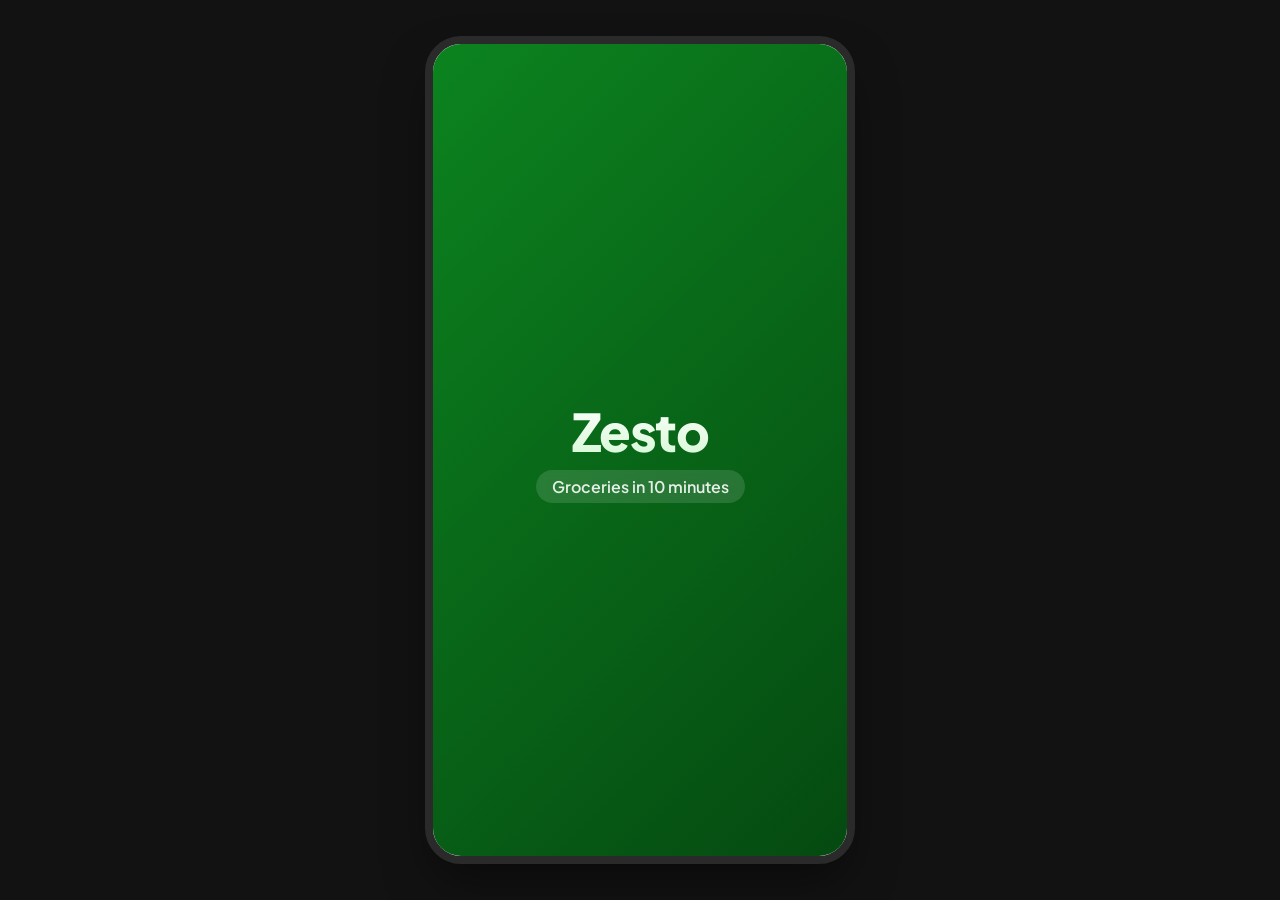
<file: index.html>
<!DOCTYPE html>
<html lang="en">
<head>
    <meta charset="UTF-8">
    <meta name="viewport" content="width=device-width, initial-scale=1.0, maximum-scale=1.0, user-scalable=no">
    <title>Zesto - Instant Grocery App</title>
    <!-- Google Material Symbols -->
    <link rel="stylesheet" href="https://fonts.googleapis.com/css2?family=Material+Symbols+Outlined:opsz,wght,FILL,GRAD@20..48,100..700,0..1,-50..200" />
    <!-- Google Fonts -->
    <link rel="preconnect" href="https://fonts.googleapis.com">
    <link rel="preconnect" href="https://fonts.gstatic.com" crossorigin>
    <link href="https://fonts.googleapis.com/css2?family=Plus+Jakarta+Sans:wght@400;500;600;700;800&display=swap" rel="stylesheet">

    <style>
        :root {
            --primary-green: #0c831f;
            --primary-green-light: #e8f5e9;
            --accent-yellow: #ffc107;
            --bg-color: #f4f6f8;
            --card-bg: #ffffff;
            --text-main: #1c1c1c;
            --text-muted: #666666;
            --border-color: #f0f0f0;
            --shadow-soft: 0 4px 20px rgba(0, 0, 0, 0.06);
            --shadow-float: 0 8px 30px rgba(12, 131, 31, 0.15);
            --radius-lg: 16px;
            --radius-md: 12px;
            --radius-sm: 8px;
        }

        * {
            box-sizing: border-box;
            margin: 0;
            padding: 0;
            font-family: 'Plus Jakarta Sans', -apple-system, BlinkMacSystemFont, sans-serif;
            -webkit-tap-highlight-color: transparent;
        }

        body {
            background-color: #121212;
            display: flex;
            justify-content: center;
            align-items: center;
            min-height: 100vh;
        }

        /* Mobile App Frame Mockup for Desktop, Fullscreen on Mobile */
        .app-container {
            width: 100%;
            max-width: 430px;
            height: 100vh;
            max-height: 900px;
            background-color: var(--bg-color);
            position: relative;
            overflow: hidden;
            box-shadow: 0 25px 50px -12px rgba(0, 0, 0, 0.5);
            border-radius: 0;
        }

        @media (min-width: 480px) {
            .app-container {
                border-radius: 36px;
                height: 92vh;
                border: 8px solid #2a2a2a;
            }
        }

        /* Page Navigation Control */
        .page-screen {
            position: absolute;
            top: 0;
            left: 0;
            width: 100%;
            height: 100%;
            background-color: var(--bg-color);
            display: none;
            flex-direction: column;
            overflow-y: auto;
            opacity: 0;
            transition: opacity 0.25s ease-in-out;
        }

        .page-screen.active {
            display: flex;
            opacity: 1;
            z-index: 10;
        }

        /* ==========================================
           1. SPLASH SCREEN
           ========================================== */
        #splashScreen {
            background: linear-gradient(135deg, #0c831f 0%, #054a11 100%);
            color: white;
            justify-content: center;
            align-items: center;
            text-align: center;
        }

        .splash-logo-container {
            animation: pulse 2s infinite ease-in-out;
        }

        .brand-name {
            font-size: 52px;
            font-weight: 800;
            letter-spacing: -1.5px;
            background: linear-gradient(180deg, #ffffff 0%, #d4f8d3 100%);
            -webkit-background-clip: text;
            -webkit-text-fill-color: transparent;
        }

        .brand-tagline {
            font-size: 16px;
            font-weight: 600;
            opacity: 0.9;
            margin-top: 6px;
            background: rgba(255,255,255,0.15);
            padding: 6px 16px;
            border-radius: 20px;
            backdrop-filter: blur(4px);
        }

        /* ==========================================
           2. LOGIN SCREEN
           ========================================== */
        .login-wrapper {
            padding: 40px 24px;
            height: 100%;
            display: flex;
            flex-direction: column;
            justify-content: space-between;
            background: linear-gradient(180deg, var(--primary-green-light) 0%, #ffffff 40%);
        }

        .login-brand-name {
            font-size: 36px;
            font-weight: 800;
            color: var(--primary-green);
        }

        .login-subtitle {
            font-size: 14px;
            color: var(--text-muted);
            font-weight: 600;
        }

        .login-form-container {
            margin-top: -60px;
        }

        .form-title {
            font-size: 16px;
            font-weight: 700;
            margin-bottom: 12px;
            display: block;
            color: var(--text-main);
        }

        .phone-input-group {
            display: flex;
            align-items: center;
            background: var(--card-bg);
            border: 2px solid var(--border-color);
            border-radius: var(--radius-md);
            padding: 4px 14px;
            transition: all 0.2s ease;
            box-shadow: var(--shadow-soft);
        }

        .phone-input-group:focus-within {
            border-color: var(--primary-green);
        }

        .country-code {
            font-weight: 700;
            font-size: 16px;
            margin-right: 12px;
            color: var(--text-main);
            padding-right: 12px;
            border-right: 1px solid var(--border-color);
        }

        .phone-input {
            border: none;
            outline: none;
            width: 100%;
            padding: 12px 0;
            font-size: 16px;
            font-weight: 600;
            color: var(--text-main);
        }

        .continue-btn {
            width: 100%;
            background: var(--primary-green);
            color: white;
            border: none;
            padding: 16px;
            border-radius: var(--radius-md);
            font-size: 16px;
            font-weight: 700;
            margin-top: 16px;
            cursor: pointer;
            box-shadow: var(--shadow-float);
            transition: transform 0.1s ease;
        }

        .continue-btn:active {
            transform: scale(0.98);
        }

        .login-footer {
            text-align: center;
            font-size: 11px;
            color: var(--text-muted);
            line-height: 1.4;
        }

        /* ==========================================
           3. HOME SCREEN
           ========================================== */
        .home-wrapper {
            flex: 1;
            padding-bottom: 80px;
        }

        .home-header {
            background: white;
            padding: 16px 16px 12px 16px;
            position: sticky;
            top: 0;
            z-index: 5;
            box-shadow: 0 2px 10px rgba(0,0,0,0.03);
        }

        .location-bar {
            display: flex;
            align-items: center;
            gap: 6px;
            font-weight: 700;
            font-size: 14px;
            margin-bottom: 12px;
            color: var(--text-main);
        }

        .search-bar-trigger {
            background: var(--bg-color);
            display: flex;
            align-items: center;
            gap: 10px;
            padding: 12px 16px;
            border-radius: var(--radius-md);
            color: var(--text-muted);
            font-size: 13px;
            font-weight: 500;
            border: 1px solid var(--border-color);
            cursor: pointer;
        }

        .home-content {
            padding: 16px;
            display: flex;
            flex-direction: column;
            gap: 20px;
        }

        .banner-slider {
            background: linear-gradient(135deg, #10b981 0%, #047857 100%);
            color: white;
            padding: 20px;
            border-radius: var(--radius-lg);
            box-shadow: var(--shadow-soft);
        }

        .section-head-title {
            font-size: 16px;
            font-weight: 800;
            margin-bottom: 12px;
            color: var(--text-main);
        }

        .categories-grid {
            display: grid;
            grid-template-columns: repeat(4, 1fr);
            gap: 10px;
        }

        .category-card {
            background: white;
            padding: 12px 6px;
            border-radius: var(--radius-md);
            text-align: center;
            font-size: 11px;
            font-weight: 700;
            box-shadow: var(--shadow-soft);
            display: flex;
            flex-direction: column;
            align-items: center;
            gap: 6px;
        }

        .category-icon {
            font-size: 24px;
        }

        .products-grid {
            display: grid;
            grid-template-columns: repeat(2, 1fr);
            gap: 12px;
        }

        .product-card {
            background: white;
            border-radius: var(--radius-md);
            padding: 12px;
            box-shadow: var(--shadow-soft);
            display: flex;
            flex-direction: column;
            justify-content: space-between;
            border: 1px solid var(--border-color);
        }

        .product-img {
            font-size: 48px;
            text-align: center;
            background: var(--bg-color);
            border-radius: var(--radius-sm);
            padding: 12px;
            margin-bottom: 8px;
        }

        .product-title {
            font-weight: 700;
            font-size: 13px;
            color: var(--text-main);
        }

        .product-weight {
            font-size: 11px;
            color: var(--text-muted);
            margin-top: 2px;
        }

        .product-bottom {
            display: flex;
            justify-content: space-between;
            align-items: center;
            margin-top: 12px;
        }

        .product-price {
            font-weight: 800;
            font-size: 15px;
        }

        .add-btn {
            background: var(--primary-green-light);
            color: var(--primary-green);
            border: 1px solid var(--primary-green);
            padding: 6px 16px;
            border-radius: var(--radius-sm);
            font-weight: 800;
            font-size: 12px;
            cursor: pointer;
        }

        /* Bottom Nav */
        .bottom-nav {
            position: absolute;
            bottom: 0;
            width: 100%;
            background: white;
            display: flex;
            justify-content: space-around;
            padding: 10px 0 14px 0;
            border-top: 1px solid var(--border-color);
            box-shadow: 0 -4px 10px rgba(0,0,0,0.03);
            z-index: 20;
        }

        .nav-item {
            display: flex;
            flex-direction: column;
            align-items: center;
            gap: 4px;
            font-size: 10px;
            font-weight: 600;
            color: var(--text-muted);
            cursor: pointer;
        }

        .nav-item.active {
            color: var(--primary-green);
            font-weight: 800;
        }

        /* ==========================================
           4. SEARCH SCREEN
           ========================================== */
        .search-header {
            display: flex;
            align-items: center;
            gap: 12px;
            padding: 12px 16px;
            background: white;
            border-bottom: 1px solid var(--border-color);
        }

        .back-btn {
            background: none;
            border: none;
            cursor: pointer;
            display: flex;
            align-items: center;
            color: var(--text-main);
        }

        .search-input-box {
            display: flex;
            align-items: center;
            gap: 8px;
            background: var(--bg-color);
            width: 100%;
            padding: 8px 12px;
            border-radius: var(--radius-md);
        }

        .search-input-box input {
            border: none;
            background: transparent;
            outline: none;
            width: 100%;
            font-size: 14px;
            font-weight: 600;
        }

        .search-content {
            padding: 16px;
        }

        .recent-title {
            font-size: 13px;
            font-weight: 700;
            color: var(--text-muted);
            margin-bottom: 12px;
        }

        .recent-tags {
            display: flex;
            flex-wrap: wrap;
            gap: 8px;
        }

        .tag {
            background: white;
            padding: 8px 14px;
            border-radius: 20px;
            font-size: 12px;
            font-weight: 600;
            border: 1px solid var(--border-color);
            box-shadow: var(--shadow-soft);
        }

        /* ==========================================
           5. CART & CHECKOUT SHARED
           ========================================== */
        .cart-header, .checkout-header {
            display: flex;
            align-items: center;
            gap: 16px;
            padding: 16px;
            background: white;
            border-bottom: 1px solid var(--border-color);
        }

        .cart-header h2, .checkout-header h2 {
            font-size: 18px;
            font-weight: 800;
        }

        .cart-content, .checkout-content {
            padding: 16px;
            flex: 1;
            display: flex;
            flex-direction: column;
            gap: 12px;
        }

        .cart-item {
            background: white;
            padding: 12px;
            border-radius: var(--radius-md);
            display: flex;
            justify-content: space-between;
            align-items: center;
            box-shadow: var(--shadow-soft);
        }

        .cart-item-left {
            display: flex;
            align-items: center;
            gap: 12px;
        }

        .qty-counter {
            display: flex;
            align-items: center;
            background: var(--primary-green);
            color: white;
            border-radius: var(--radius-sm);
            padding: 4px;
        }

        .qty-btn {
            background: none;
            border: none;
            color: white;
            font-weight: 800;
            padding: 2px 8px;
            cursor: pointer;
        }

        .cart-footer {
            padding: 16px;
            background: white;
            border-top: 1px solid var(--border-color);
        }

        .checkout-btn {
            width: 100%;
            background: var(--primary-green);
            color: white;
            border: none;
            padding: 16px;
            border-radius: var(--radius-md);
            font-size: 15px;
            font-weight: 700;
            display: flex;
            justify-content: space-between;
            align-items: center;
            cursor: pointer;
            box-shadow: var(--shadow-float);
        }

        .address-card, .summary-card, .payment-option, .user-card, .order-card {
            background: white;
            padding: 16px;
            border-radius: var(--radius-md);
            box-shadow: var(--shadow-soft);
            border: 1px solid var(--border-color);
        }

        .payment-option {
            display: flex;
            justify-content: space-between;
            margin-top: 8px;
            font-weight: 600;
            font-size: 14px;
        }

        .payment-option.selected {
            border: 2px solid var(--primary-green);
            background: var(--primary-green-light);
        }

        .summary-row {
            display: flex;
            justify-content: space-between;
            font-size: 13px;
            margin-bottom: 8px;
            color: var(--text-muted);
        }

        .summary-row.total {
            font-size: 15px;
            font-weight: 800;
            color: var(--text-main);
            border-top: 1px dashed var(--border-color);
            padding-top: 8px;
            margin-bottom: 0;
        }

        .status-badge {
            background: var(--primary-green-light);
            color: var(--primary-green);
            font-size: 11px;
            font-weight: 800;
            padding: 4px 8px;
            border-radius: 12px;
        }

        /* Profile Menu */
        .user-card {
            display: flex;
            align-items: center;
            gap: 12px;
        }

        .avatar {
            width: 48px;
            height: 48px;
            background: var(--primary-green-light);
            color: var(--primary-green);
            border-radius: 50%;
            display: flex;
            align-items: center;
            justify-content: center;
        }

        .menu-section {
            display: flex;
            flex-direction: column;
            gap: 8px;
            margin-top: 12px;
        }

        .menu-item {
            background: white;
            padding: 14px 16px;
            border-radius: var(--radius-md);
            display: flex;
            justify-content: space-between;
            font-size: 14px;
            font-weight: 600;
            box-shadow: var(--shadow-soft);
            cursor: pointer;
        }

        .logout-btn {
            width: 100%;
            background: #ffebee;
            color: #d32f2f;
            border: none;
            padding: 14px;
            border-radius: var(--radius-md);
            font-weight: 700;
            margin-top: 12px;
            cursor: pointer;
        }

        @keyframes pulse {
            0% { transform: scale(1); }
            50% { transform: scale(1.05); }
            100% { transform: scale(1); }
        }
    </style>
</head>
<body>

    <div class="app-container">

        <!-- 1. SPLASH SCREEN -->
        <div id="splashScreen" class="page-screen active" onclick="navigateTo('loginScreen')">
            <main class="splash-wrapper">
                <div class="splash-logo-container">
                    <h1 class="brand-name">Zesto</h1>
                    <p class="brand-tagline">Groceries in 10 minutes</p>
                </div>
            </main>
        </div>

        <!-- 2. LOGIN SCREEN -->
        <div id="loginScreen" class="page-screen">
            <main class="login-wrapper">
                <div class="brand-section">
                    <h1 class="login-brand-name">Zesto</h1>
                    <p class="login-subtitle">India's Last Minute App</p>
                </div>
                <div class="login-form-container">
                    <label class="form-title">Enter Mobile Number</label>
                    <div class="phone-input-group">
                        <span class="country-code">+91</span>
                        <input type="tel" id="mobileInput" class="phone-input" placeholder="Continue with phone number" maxlength="10">
                    </div>
                    <button class="continue-btn" id="loginContinueBtn" onclick="navigateTo('homeScreen')">Continue</button>
                </div>
                <footer class="login-footer">
                    <p>By continuing, you agree to our Terms of Service & Privacy Policy</p>
                </footer>
            </main>
        </div>

        <!-- 3. HOME SCREEN -->
        <div id="homeScreen" class="page-screen">
            <main class="home-wrapper">
                <header class="home-header">
                    <div class="location-bar">
                        <span class="material-symbols-outlined" style="color: var(--primary-green);">location_on</span>
                        <span>Sadabad, Uttar Pradesh</span>
                    </div>
                    <div class="search-bar-trigger" onclick="navigateTo('searchScreen')">
                        <span class="material-symbols-outlined">search</span>
                        <span>Search "milk", "tomato", "chips"...</span>
                    </div>
                </header>

                <div class="home-content">
                    <div class="banner-slider">
                        <h2 style="font-size:18px;">Fresh Vegetables</h2>
                        <p style="font-size:12px; margin-top:4px;">Up to 30% OFF today</p>
                    </div>

                    <section>
                        <h3 class="section-head-title">Categories</h3>
                        <div class="categories-grid">
                            <div class="category-card"><span class="category-icon">🥦</span>Vegetables</div>
                            <div class="category-card"><span class="category-icon">🍎</span>Fruits</div>
                            <div class="category-card"><span class="category-icon">🥛</span>Dairy & Milk</div>
                            <div class="category-card"><span class="category-icon">🥤</span>Beverages</div>
                        </div>
                    </section>

                    <section>
                        <h3 class="section-head-title">Trending Items</h3>
                        <div class="products-grid">
                            <div class="product-card">
                                <div>
                                    <div class="product-img">🍅</div>
                                    <div class="product-title">Fresh Tomato</div>
                                    <div class="product-weight">1 kg</div>
                                </div>
                                <div class="product-bottom">
                                    <span class="product-price">₹35</span>
                                    <button class="add-btn" onclick="navigateTo('cartScreen')">ADD</button>
                                </div>
                            </div>
                            <div class="product-card">
                                <div>
                                    <div class="product-img">🥛</div>
                                    <div class="product-title">Full Cream Milk</div>
                                    <div class="product-weight">500 ml</div>
                                </div>
                                <div class="product-bottom">
                                    <span class="product-price">₹33</span>
                                    <button class="add-btn" onclick="navigateTo('cartScreen')">ADD</button>
                                </div>
                            </div>
                        </div>
                    </section>
                </div>

                <!-- Bottom Navigation -->
                <nav class="bottom-nav">
                    <div class="nav-item active" onclick="navigateTo('homeScreen')"><span class="material-symbols-outlined">home</span>Home</div>
                    <div class="nav-item" onclick="navigateTo('cartScreen')"><span class="material-symbols-outlined">shopping_cart</span>Cart</div>
                    <div class="nav-item" onclick="navigateTo('ordersScreen')"><span class="material-symbols-outlined">package</span>Orders</div>
                    <div class="nav-item" onclick="navigateTo('profileScreen')"><span class="material-symbols-outlined">person</span>Profile</div>
                </nav>
            </main>
        </div>

        <!-- 4. SEARCH SCREEN -->
        <div id="searchScreen" class="page-screen">
            <header class="search-header">
                <button class="back-btn" onclick="navigateTo('homeScreen')"><span class="material-symbols-outlined">arrow_back</span></button>
                <div class="search-input-box">
                    <span class="material-symbols-outlined">search</span>
                    <input type="text" placeholder="Search for products..." autofocus>
                </div>
            </header>
            <div class="search-content">
                <div class="recent-title">Popular Searches</div>
                <div class="recent-tags">
                    <span class="tag">Milk</span>
                    <span class="tag">Potato</span>
                    <span class="tag">Amul Butter</span>
                    <span class="tag">Paneer</span>
                </div>
            </div>
        </div>

        <!-- 5. CART SCREEN -->
        <div id="cartScreen" class="page-screen">
            <header class="cart-header">
                <button class="back-btn" onclick="navigateTo('homeScreen')"><span class="material-symbols-outlined">arrow_back</span></button>
                <h2>My Cart</h2>
            </header>
            <div class="cart-content">
                <div class="cart-item">
                    <div class="cart-item-left">
                        <span style="font-size:24px;">🍅</span>
                        <div>
                            <div style="font-weight:600; font-size:14px;">Fresh Tomato</div>
                            <div style="font-size:12px; color:var(--text-muted);">₹35 • 1 kg</div>
                        </div>
                    </div>
                    <div class="qty-counter">
                        <button class="qty-btn">-</button>
                        <span style="padding:0 8px; font-size:13px; font-weight:600;">1</span>
                        <button class="qty-btn">+</button>
                    </div>
                </div>
            </div>
            <div class="cart-footer">
                <button class="checkout-btn" onclick="navigateTo('checkoutScreen')">
                    <span>Proceed to Pay</span>
                    <span>₹35 →</span>
                </button>
            </div>
        </div>

        <!-- 6. CHECKOUT SCREEN -->
        <div id="checkoutScreen" class="page-screen">
            <header class="checkout-header">
                <button class="back-btn" onclick="navigateTo('cartScreen')"><span class="material-symbols-outlined">arrow_back</span></button>
                <h2>Checkout</h2>
            </header>
            <div class="checkout-content">
                <div class="address-card">
                    <div style="font-size:12px; font-weight:700; color:var(--primary-green);">DELIVERY ADDRESS</div>
                    <div style="font-size:14px; font-weight:600; margin-top:4px;">Sadabad, Uttar Pradesh</div>
                </div>

                <div>
                    <div style="font-size:14px; font-weight:600; margin-bottom:8px;">Select Payment Method</div>
                    <div class="payment-option selected">
                        <span>UPI (Google Pay / PhonePe)</span>
                        <span>●</span>
                    </div>
                    <div class="payment-option">
                        <span>Cash on Delivery (COD)</span>
                        <span>○</span>
                    </div>
                </div>

                <div class="summary-card">
                    <div class="summary-row"><span>Item Total</span><span>₹35</span></div>
                    <div class="summary-row"><span>Delivery Fee</span><span>₹15</span></div>
                    <div class="summary-row total"><span>To Pay</span><span>₹50</span></div>
                </div>
            </div>
            <div class="cart-footer">
                <button class="checkout-btn" onclick="navigateTo('ordersScreen')" style="justify-content:center;">Place Order • ₹50</button>
            </div>
        </div>

        <!-- 7. ORDERS SCREEN -->
        <div id="ordersScreen" class="page-screen">
            <header class="cart-header">
                <button class="back-btn" onclick="navigateTo('homeScreen')"><span class="material-symbols-outlined">arrow_back</span></button>
                <h2>My Orders</h2>
            </header>
            <div class="cart-content">
                <div class="order-card">
                    <div style="display:flex; justify-content:space-between; align-items:center; margin-bottom:8px;">
                        <span style="font-weight:700;">Order #1254</span>
                        <span class="status-badge">Delivered</span>
                    </div>
                    <div style="font-size:13px; color:var(--text-muted);">1x Fresh Tomato • ₹35</div>
                </div>
            </div>
            <nav class="bottom-nav">
                <div class="nav-item" onclick="navigateTo('homeScreen')"><span class="material-symbols-outlined">home</span>Home</div>
                <div class="nav-item" onclick="navigateTo('cartScreen')"><span class="material-symbols-outlined">shopping_cart</span>Cart</div>
                <div class="nav-item active" onclick="navigateTo('ordersScreen')"><span class="material-symbols-outlined">package</span>Orders</div>
                <div class="nav-item" onclick="navigateTo('profileScreen')"><span class="material-symbols-outlined">person</span>Profile</div>
            </nav>
        </div>

        <!-- 8. PROFILE SCREEN -->
        <div id="profileScreen" class="page-screen">
            <header class="cart-header">
                <button class="back-btn" onclick="navigateTo('homeScreen')"><span class="material-symbols-outlined">arrow_back</span></button>
                <h2>My Profile</h2>
            </header>
            <div class="cart-content">
                <div class="user-card">
                    <div class="avatar"><span class="material-symbols-outlined">person</span></div>
                    <div>
                        <div style="font-weight:700;">Zesto User</div>
                        <div style="font-size:12px; color:var(--text-muted);">+91 98765 43210</div>
                    </div>
                </div>

                <div class="menu-section">
                    <div class="menu-item" onclick="navigateTo('ordersScreen')"><span>Your Orders</span><span>›</span></div>
                    <div class="menu-item"><span>Address Book</span><span>›</span></div>
                    <div class="menu-item"><span>Help & Support</span><span>›</span></div>
                </div>

                <button class="logout-btn" onclick="navigateTo('loginScreen')">Log Out</button>
            </div>
            <nav class="bottom-nav">
                <div class="nav-item" onclick="navigateTo('homeScreen')"><span class="material-symbols-outlined">home</span>Home</div>
                <div class="nav-item" onclick="navigateTo('cartScreen')"><span class="material-symbols-outlined">shopping_cart</span>Cart</div>
                <div class="nav-item" onclick="navigateTo('ordersScreen')"><span class="material-symbols-outlined">package</span>Orders</div>
                <div class="nav-item active" onclick="navigateTo('profileScreen')"><span class="material-symbols-outlined">person</span>Profile</div>
            </nav>
        </div>

    </div>

    <!-- Navigation JS Script -->
    <script>
        function navigateTo(screenId) {
            const screens = document.querySelectorAll('.page-screen');
            screens.forEach(screen => {
                screen.classList.remove('active');
            });
            const targetScreen = document.getElementById(screenId);
            if (targetScreen) {
                targetScreen.classList.add('active');
            }
        }

        // Auto transition from Splash Screen after 2.5 seconds
        window.addEventListener('DOMContentLoaded', () => {
            setTimeout(() => {
                const splash = document.getElementById('splashScreen');
                if(splash.classList.contains('active')) {
                    navigateTo('loginScreen');
                }
            }, 2500);
        });
    </script>
</body>
</html>
</file>
